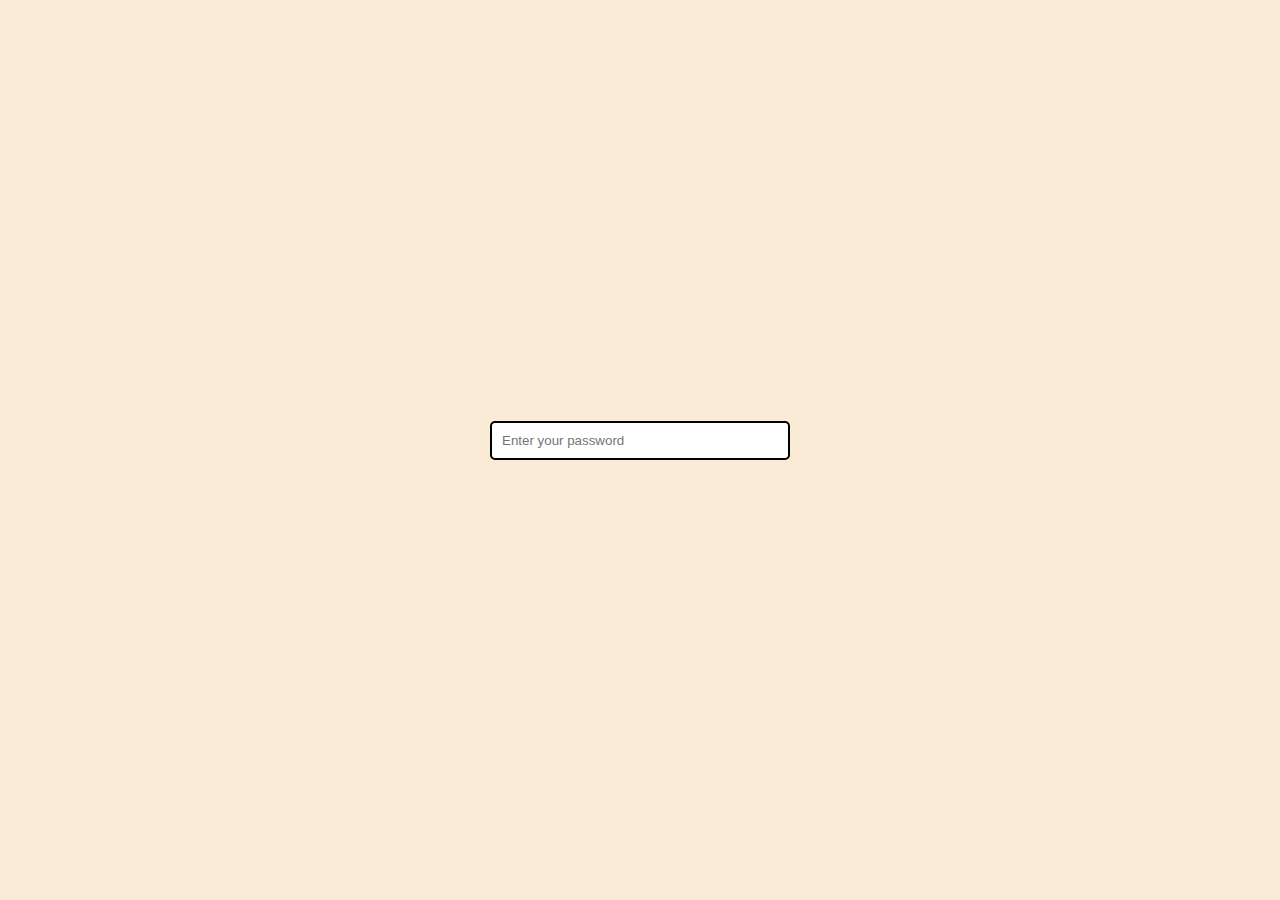
<file: 2-password-strength-checker/index.html>
<!DOCTYPE html>
<html lang="en">
<head>
    <meta charset="UTF-8">
    <meta name="viewport" content="width=device-width, initial-scale=1.0">
    <title>Password Strength Checkker</title>
    <link rel="stylesheet" href="style.css">
    
</head>
<body>
    
    <div class="container">
        <div class="input">
            <input type="text" id="password" placeholder="Enter your password">
        </div>
        
        <div class="output">
            <span id="output">

            </span>
        </div>
    </div>
    <script src="script.js"></script>
</body>
</html>
</file>
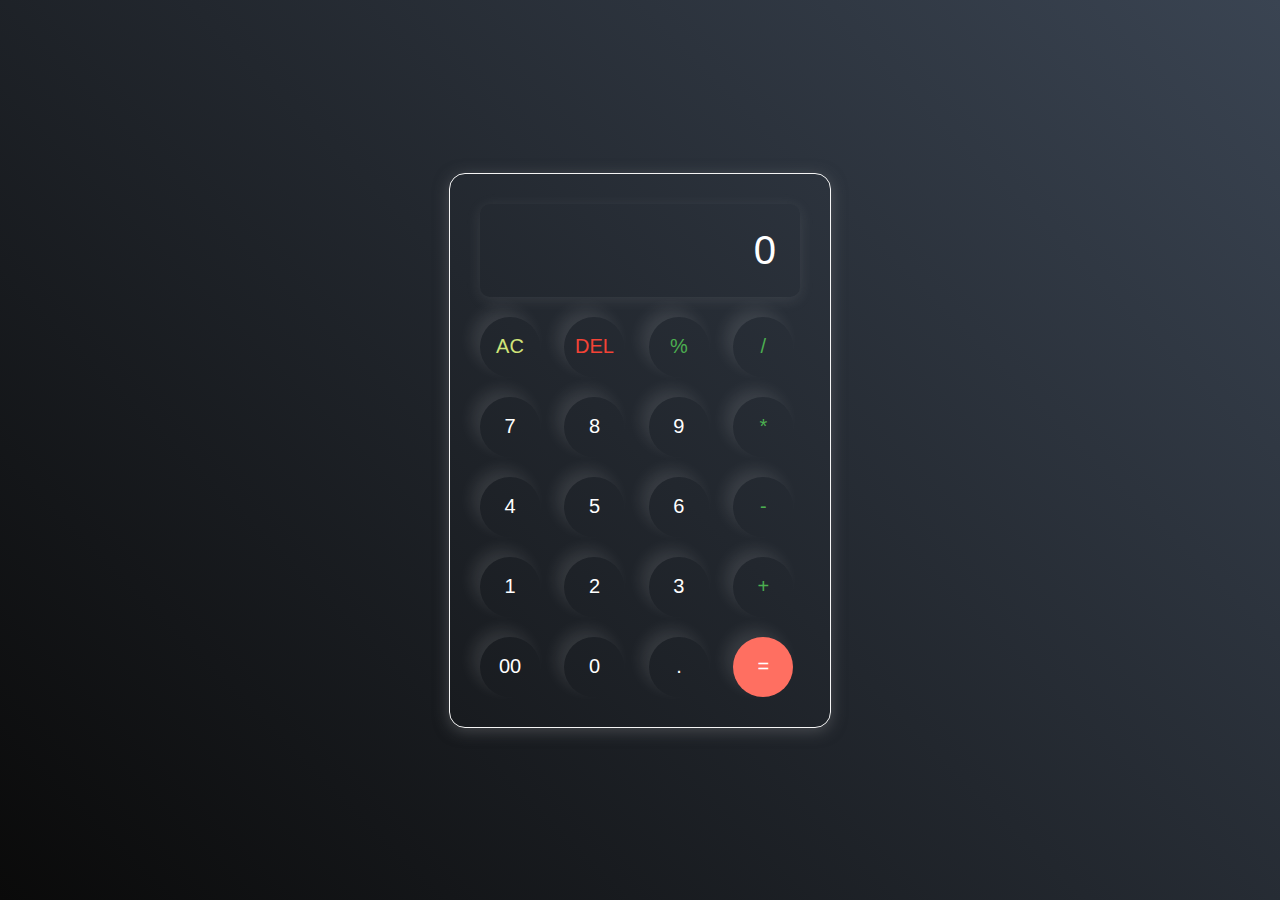
<file: CALCULATOR/index.html>
<!DOCTYPE html>
<html lang="en">
<head>
    <meta charset="UTF-8">
    <meta name="viewport" content="width=device-width, initial-scale=1.0">
    <link rel="stylesheet" href="style.css">
    <title>Calculator</title>
</head>
<body>
    <div class="calculator"> 
        <input type="text" placeholder="0" id="inputBox">
        <div class="buttons">
            <button class="ACBtn">AC</button>
            <button class="DELBtn">DEL</button>
            <button class="operator">%</button>
            <button class="operator">/</button>
        </div>
        <div>
            <button>7</button>
            <button>8</button>
            <button>9</button>
            <button class="operator">*</button>
        </div>    
        <div>
            <button>4</button>
            <button>5</button>
            <button>6</button>
            <button class="operator">-</button>
        </div>    
        <div>
            <button>1</button>
            <button>2</button>
            <button>3</button>
            <button class="operator">+</button>
        </div>    
        <div>
            <button>00</button>
            <button>0</button>
            <button>.</button>
            <button class="equalBtn">=</button>
        </div>    
    </div>
    
    <script src="script.js"></script>
</body>
</html>
</file>
<file: 2-password-strength-checker/style.css>
*{
    margin: 0;
    padding: 0;
    box-sizing: border-box;
}

.container {
    display: flex;
    flex-direction: column;
    justify-content: center;
    align-items: center;
    height: 100vh;
    background-color: antiquewhite;
}

#password{
    padding: 10px;
    border-radius: 5px;
    border: 2px solid black;
    width: 300px;
}

.output{
    margin-top: 20px;
    font-size: 15px;
    font-weight: bold;
    text-align: left;
}
</file>
<file: CALCULATOR/style.css>
*{
    margin: 0;
    padding: 0;
    box-sizing: border-box;
    font-family: "Poppins", sans-serif;
    font-weight: 500;
    font-style: normal;
}

body{
    width:100%;
    height:100vh;
    display: flex;
    justify-content: center;
    align-items: center;
    background: linear-gradient(45deg, #0a0a0a, #3a4452);
}

.calculator{
    border: 1px solid whitesmoke;
    padding: 20px;
    border-radius: 16px;
    background: transparent;
    box-shadow: 0px 3px 15px rgba(113, 115, 119, 0.5);
}

input{
    width: 320px;
    border: none;
    padding: 24px;
    margin: 10px;
    background: transparent;
    box-shadow: 0px 3px 15px rgba(240, 240, 240, 0.1);
    font-size: 40px;
    text-align: right;
    cursor: pointer;
    color: #ffffff;
    border-radius: 10px;
}

input::placeholder{
    color: #ffffff;
}

button{
    border: none;
    width: 60px;
    height: 60px;
    margin: 10px;
    border-radius: 50%;
    background: transparent;
    color: #ffffff;
    font-size: 20px;
    box-shadow: -8px -8px 15px rgba(255, 255, 255, 0.1);
    cursor: pointer;
}

.equalBtn{
    background: #ff6f61;
}

.operator{
    color: #4caf50;
}

.ACBtn{
    color: #d0e479;
}

.DELBtn{
    color: #f44336;
}
</file>
